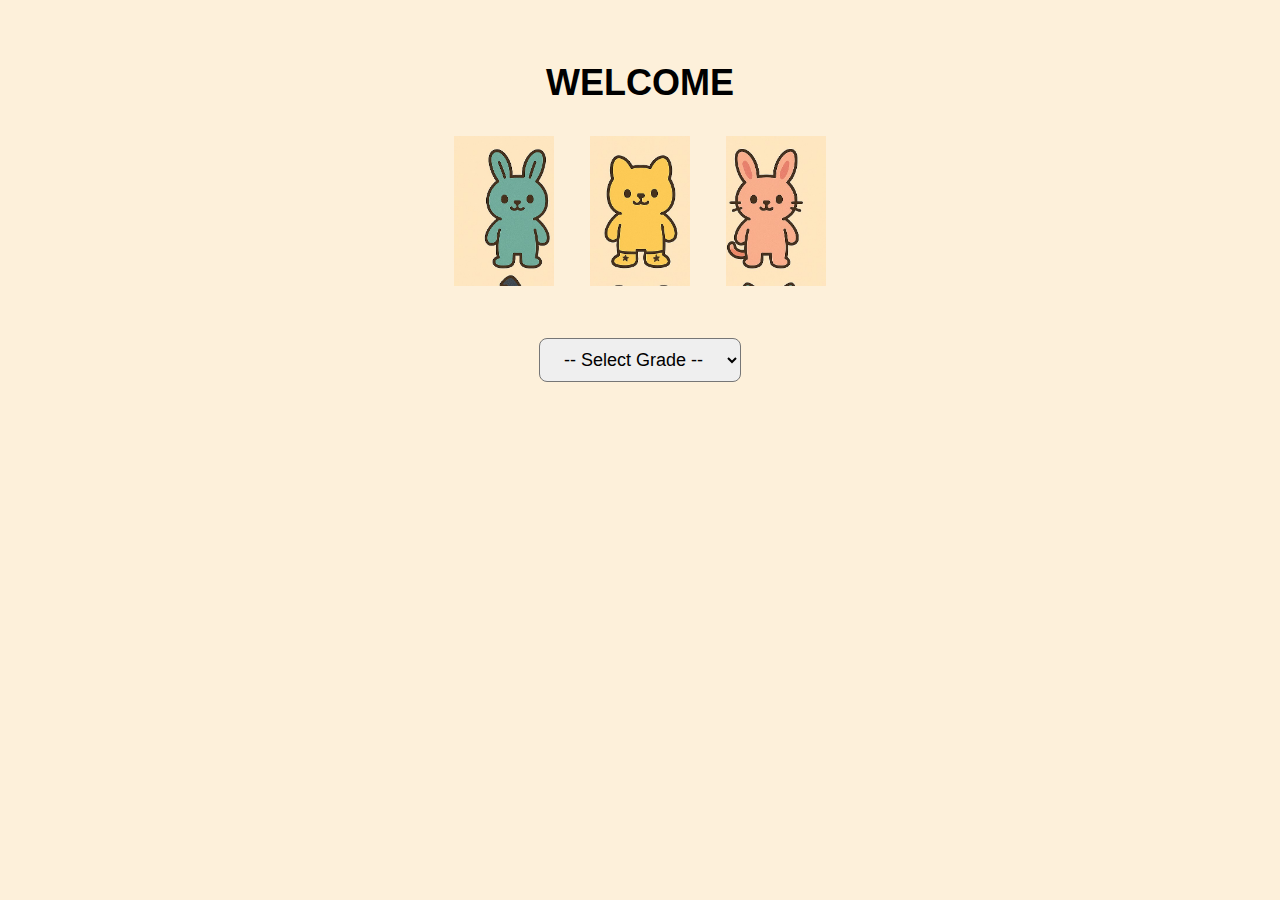
<file: index.html>
<!DOCTYPE html>
<html lang="en">
<head>
  <meta charset="UTF-8" />
  <meta name="viewport" content="width=device-width, initial-scale=1.0"/>
  <title>Math Magic - Welcome</title>
  <style>
    body { background: #fdf0da; font-family: sans-serif; text-align: center; padding: 30px; }
    h1 { font-size: 36px; }
    .avatar-row { display: flex; justify-content: center; gap: 20px; margin: 20px 0; }
    .avatar-option { border: 4px solid transparent; border-radius: 12px; padding: 4px; cursor: pointer; }
    .avatar-option.selected { border-color: #f47e60; }
    .avatar-option img { width: 100px; }
    select, button { margin-top: 20px; padding: 10px 20px; font-size: 18px; border-radius: 8px; }
    button { background: #f47e60; color: white; font-weight: bold; cursor: pointer; display: none; }
  </style>
</head>
<body>
  <h1>WELCOME</h1>
  <div class="avatar-row">
    <div class="avatar-option" data-avatar="mouse"><img src="avatar1.png"></div>
    <div class="avatar-option" data-avatar="cat"><img src="avatar2.png"></div>
    <div class="avatar-option" data-avatar="bear"><img src="avatar3.png"></div>
  </div>
  <select id="grade-select">
    <option value="">-- Select Grade --</option>
    <option value="K">K</option><option value="1">1</option><option value="2">2</option>
    <option value="3">3</option><option value="4">4</option><option value="5">5</option>
  </select><br>
  <button id="start-btn" onclick="window.location.href='map_index.html'">START</button>
  <script>
    let selected = false;
    document.querySelectorAll('.avatar-option').forEach(opt => {
      opt.onclick = () => {
        document.querySelectorAll('.avatar-option').forEach(o => o.classList.remove('selected'));
        opt.classList.add('selected');
        selected = true;
        checkReady();
      };
    });
    document.getElementById('grade-select').onchange = checkReady;
    function checkReady() {
      const grade = document.getElementById('grade-select').value;
      if (grade && selected) document.getElementById('start-btn').style.display = 'inline-block';
    }
  </script>
</body>
</html>
</file>
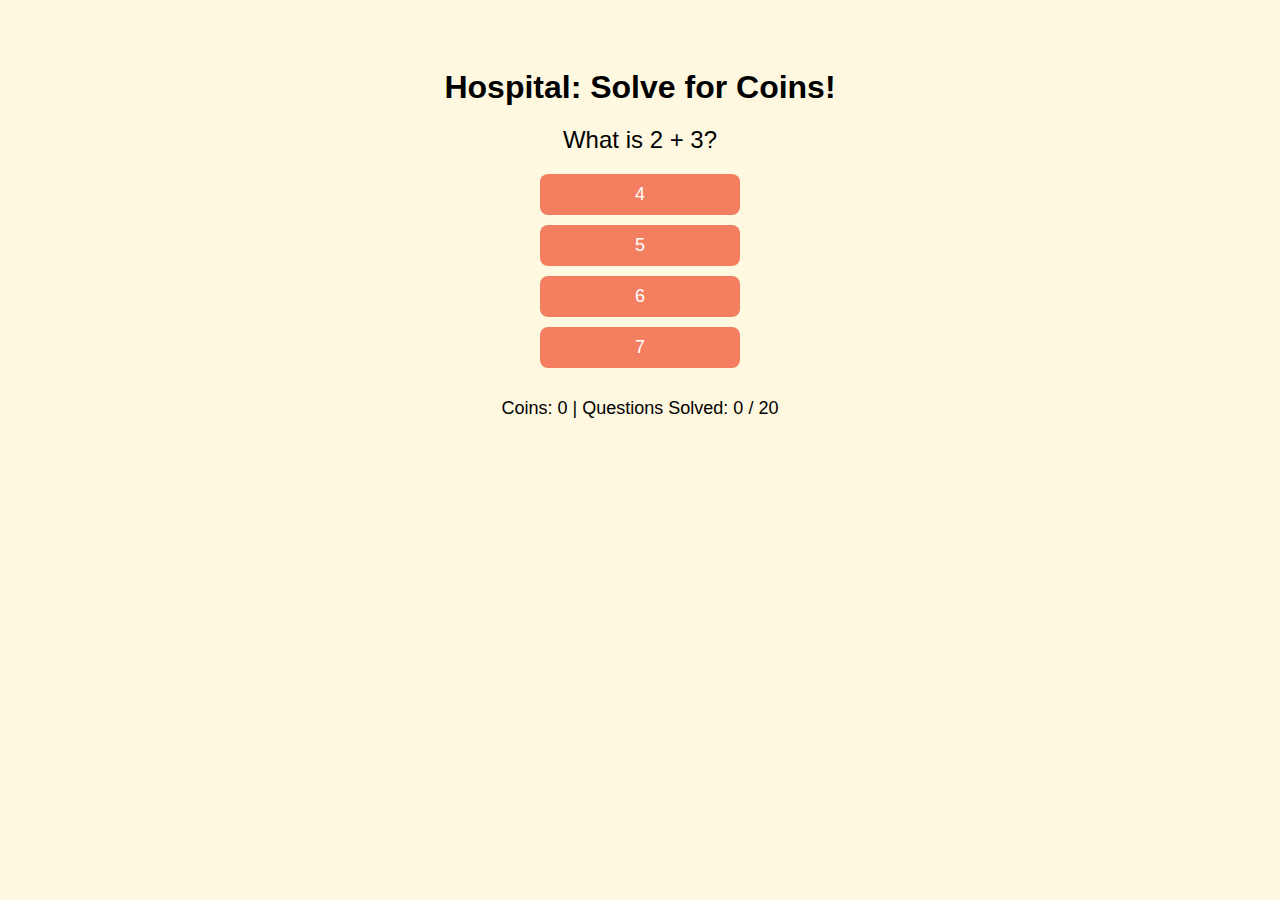
<file: hospital_index.html>
<!DOCTYPE html>
<html lang="en">
<head>
  <meta charset="UTF-8">
  <meta name="viewport" content="width=device-width, initial-scale=1.0">
  <title>Math Magic - Hospital</title>
  <style>
    body {
      font-family: sans-serif;
      background: #fff8e1;
      text-align: center;
      padding: 40px;
    }
    h1 {
      font-size: 32px;
      margin-bottom: 20px;
    }
    #question-box {
      font-size: 24px;
      margin: 20px;
    }
    .option {
      display: block;
      margin: 10px auto;
      padding: 10px 20px;
      font-size: 18px;
      background-color: #f47e60;
      color: white;
      border: none;
      border-radius: 8px;
      width: 200px;
      cursor: pointer;
    }
    #feedback {
      margin-top: 20px;
      font-size: 20px;
      font-weight: bold;
    }
    #coin-box {
      font-size: 18px;
      margin-top: 30px;
    }
  </style>
</head>
<body>
  <h1>Hospital: Solve for Coins!</h1>
  <div id="question-box">Loading...</div>
  <div id="options-box"></div>
  <div id="feedback"></div>
  <div id="coin-box">Coins: 0 | Questions Solved: 0 / 20</div>

  <script>
    const questions = [{"text": "What is 2 + 3?", "options": ["4", "5", "6", "7"], "answer": "5"}, {"text": "Which is even?", "options": ["1", "3", "6", "5"], "answer": "6"}];
    let index = 0;
    let coins = 0;

    function loadQuestion() {
      if (index >= questions.length) {
        document.getElementById("question-box").textContent = "You've completed the Hospital!";
        document.getElementById("options-box").innerHTML = "";
        document.getElementById("feedback").textContent = "Science Lab Unlocked!";
        return;
      }

      const q = questions[index];
      document.getElementById("question-box").textContent = q.text;
      const optionsBox = document.getElementById("options-box");
      optionsBox.innerHTML = "";
      q.options.forEach(opt => {
        const btn = document.createElement("button");
        btn.className = "option";
        btn.textContent = opt;
        btn.onclick = () => submitAnswer(opt);
        optionsBox.appendChild(btn);
      });
      document.getElementById("feedback").textContent = "";
    }

    function submitAnswer(selected) {
      const correct = questions[index].answer;
      if (selected === correct) {
        coins++;
        index++;
        document.getElementById("feedback").textContent = "Correct!";
      } else {
        document.getElementById("feedback").textContent = "Try again.";
        return;
      }
      document.getElementById("coin-box").textContent = `Coins: ${coins} | Questions Solved: ${index} / 20`;
      loadQuestion();
    }

    loadQuestion();
  </script>
</body>
</html>
</file>
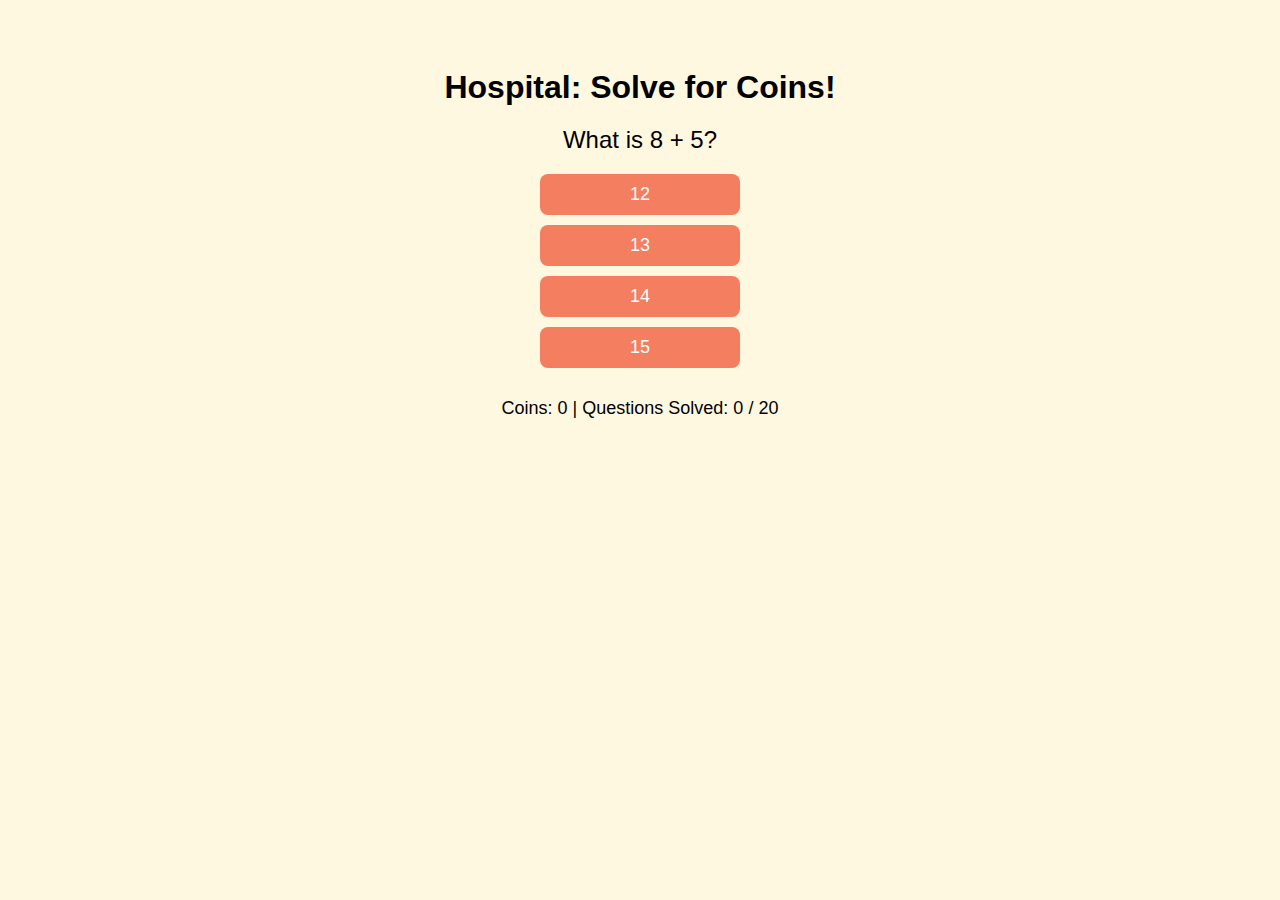
<file: hospital_index_dynamic.html>
<!DOCTYPE html>
<html lang="en">
<head>
  <meta charset="UTF-8" />
  <meta name="viewport" content="width=device-width, initial-scale=1.0" />
  <title>Math Magic - Hospital</title>
  <style>
    body {
      font-family: sans-serif;
      background: #fff8e1;
      text-align: center;
      padding: 40px;
    }
    h1 {
      font-size: 32px;
      margin-bottom: 20px;
    }
    #question-box {
      font-size: 24px;
      margin: 20px;
    }
    .option {
      display: block;
      margin: 10px auto;
      padding: 10px 20px;
      font-size: 18px;
      background-color: #f47e60;
      color: white;
      border: none;
      border-radius: 8px;
      width: 200px;
      cursor: pointer;
    }
    #feedback {
      margin-top: 20px;
      font-size: 20px;
      font-weight: bold;
    }
    #coin-box {
      font-size: 18px;
      margin-top: 30px;
    }
  </style>
  <script src="global.js"></script>
  <script src="questionLoader.js"></script>
</head>
<body>
  <h1>Hospital: Solve for Coins!</h1>
  <div id="question-box">Loading...</div>
  <div id="options-box"></div>
  <div id="feedback"></div>
  <div id="coin-box">Coins: 0 | Questions Solved: 0 / 20</div>

  <script>
    let index = 0;
    let coins = 0;
    let questions = [];

    function loadQuestion() {
      if (index >= 20) {
        document.getElementById("question-box").textContent = "You've completed the Hospital!";
        document.getElementById("options-box").innerHTML = "";
        document.getElementById("feedback").textContent = "Science Lab Unlocked!";
        markHospitalComplete();
        return;
      }

      const q = questions[index];
      document.getElementById("question-box").textContent = q.text;
      const optionsBox = document.getElementById("options-box");
      optionsBox.innerHTML = "";
      q.options.forEach(opt => {
        const btn = document.createElement("button");
        btn.className = "option";
        btn.textContent = opt;
        btn.onclick = () => submitAnswer(opt);
        optionsBox.appendChild(btn);
      });
      document.getElementById("feedback").textContent = "";
    }

    function submitAnswer(selected) {
      const correct = questions[index].answer;
      if (selected === correct) {
        coins++;
        index++;
        document.getElementById("feedback").textContent = "Correct!";
        addCoin();
      } else {
        document.getElementById("feedback").textContent = "Try again.";
        return;
      }
      document.getElementById("coin-box").textContent = `Coins: ${coins} | Questions Solved: ${index} / 20`;
      loadQuestion();
    }

    const grade = localStorage.getItem("mathMagicGrade") || "1";
    getQuestionSet({
      grade,
      land: 1,
      building: "hospital",
      callback: (loadedQuestions) => {
        questions = loadedQuestions;
        loadQuestion();
      }
    });
  </script>
</body>
</html>
</file>
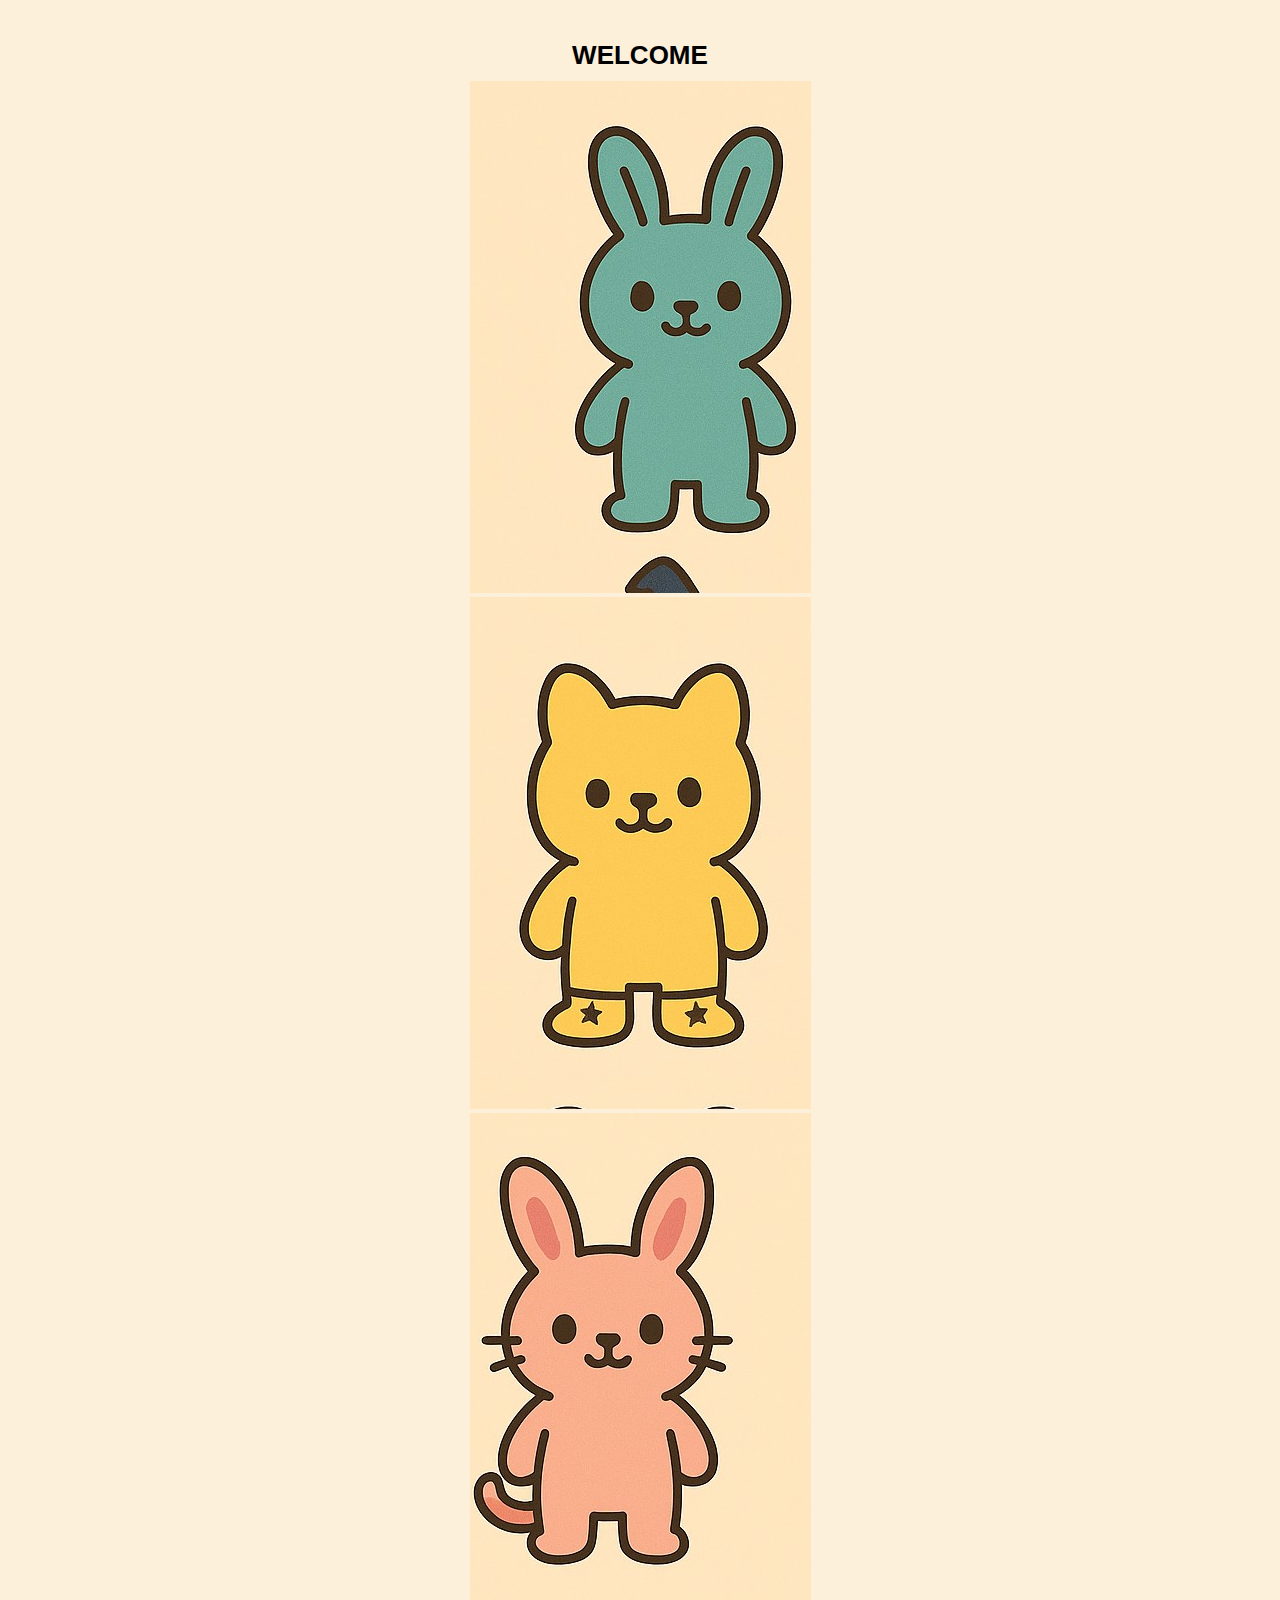
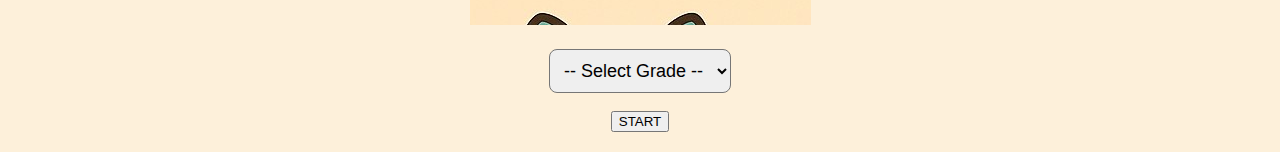
<file: index_fixed.html>
<!DOCTYPE html>
<html lang="en">
<head>
  <meta charset="UTF-8" />
  <meta name="viewport" content="width=device-width, initial-scale=1.0"/>
  <title>Math Magic - Welcome</title>
  <link rel="stylesheet" href="style.css" />
</head>
<body>
  <h1>WELCOME</h1>
  <div class="avatar-row">
    <div class="avatar-option" data-avatar="mouse"><img src="avatar1.png" /></div>
    <div class="avatar-option" data-avatar="cat"><img src="avatar2.png" /></div>
    <div class="avatar-option" data-avatar="bear"><img src="avatar3.png" /></div>
  </div>

  <select id="grade-select">
    <option value="">-- Select Grade --</option>
    <option value="0">K</option>
    <option value="1">1</option>
    <option value="2">2</option>
    <option value="3">3</option>
    <option value="4">4</option>
    <option value="5">5</option>
    <option value="6">6</option>
  </select><br>

  <button id="start-btn">START</button>

  <script>
    document.querySelectorAll('.avatar-option').forEach(opt => {
      opt.onclick = () => {
        document.querySelectorAll('.avatar-option').forEach(o => o.classList.remove('selected'));
        opt.classList.add('selected');
        localStorage.setItem('mathMagicAvatar', opt.getAttribute('data-avatar'));
        checkReady();
      };
    });

    document.getElementById('grade-select').onchange = () => {
      localStorage.setItem('mathMagicGrade', document.getElementById('grade-select').value);
      checkReady();
    };

    function checkReady() {
      const grade = localStorage.getItem('mathMagicGrade');
      const avatar = localStorage.getItem('mathMagicAvatar');
      if (grade && avatar) {
        document.getElementById('start-btn').style.display = 'inline-block';
      }
    }

    document.getElementById('start-btn').onclick = () => {
      window.location.href = 'map_index.html';
    };
  </script>
</body>
</html>
</file>
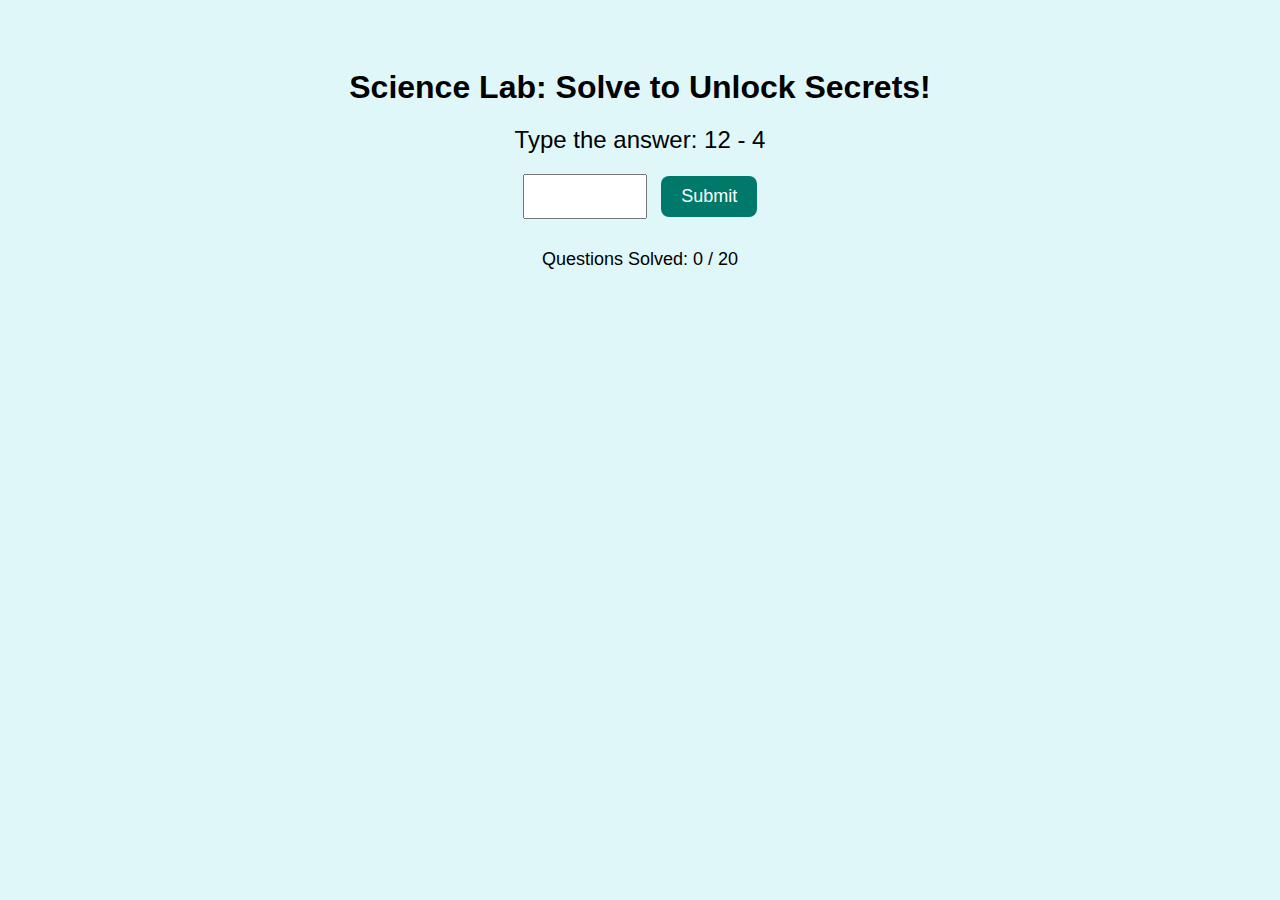
<file: lab_index.html>
<!DOCTYPE html>
<html lang="en">
<head>
  <meta charset="UTF-8" />
  <meta name="viewport" content="width=device-width, initial-scale=1.0" />
  <title>Math Magic - Science Lab</title>
  <style>
    body {
      font-family: sans-serif;
      background: #e0f7fa;
      text-align: center;
      padding: 40px;
    }
    h1 {
      font-size: 32px;
      margin-bottom: 20px;
    }
    #question-box {
      font-size: 24px;
      margin: 20px;
    }
    input {
      padding: 10px;
      font-size: 18px;
      width: 100px;
      text-align: center;
    }
    button {
      padding: 10px 20px;
      margin-left: 10px;
      font-size: 18px;
      background-color: #00796b;
      color: white;
      border: none;
      border-radius: 8px;
      cursor: pointer;
    }
    #feedback {
      margin-top: 20px;
      font-size: 20px;
      font-weight: bold;
    }
    #progress {
      font-size: 18px;
      margin-top: 30px;
    }
  </style>
  <script src="global.js"></script>
  <script src="questionLoader.js"></script>
</head>
<body>
  <h1>Science Lab: Solve to Unlock Secrets!</h1>
  <div id="question-box">Loading...</div>
  <input type="text" id="answer" />
  <button onclick="submitAnswer()">Submit</button>
  <div id="feedback"></div>
  <div id="progress">Questions Solved: 0 / 20</div>

  <script>
    let index = 0;
    let questions = [];

    function loadQuestion() {
      if (index >= 20) {
        document.getElementById("question-box").textContent = "You completed the Science Lab!";
        document.getElementById("answer").style.display = "none";
        document.querySelector("button").style.display = "none";
        document.getElementById("feedback").textContent = "Well done!";
        return;
      }
      const q = questions[index];
      document.getElementById("question-box").textContent = q.text;
      document.getElementById("answer").value = "";
      document.getElementById("feedback").textContent = "";
    }

    function submitAnswer() {
      const input = document.getElementById("answer").value.trim();
      const correct = questions[index].answer;
      if (input === correct) {
        index++;
        document.getElementById("feedback").textContent = "Correct!";
        addCoin();
      } else {
        document.getElementById("feedback").textContent = "Try again.";
        return;
      }
      document.getElementById("progress").textContent = `Questions Solved: ${index} / 20`;
      loadQuestion();
    }

    const grade = localStorage.getItem("mathMagicGrade") || "1";
    getQuestionSet({
      grade,
      land: 1,
      building: "lab",
      callback: (loadedQuestions) => {
        questions = loadedQuestions;
        loadQuestion();
      }
    });
  </script>
</body>
</html>
</file>
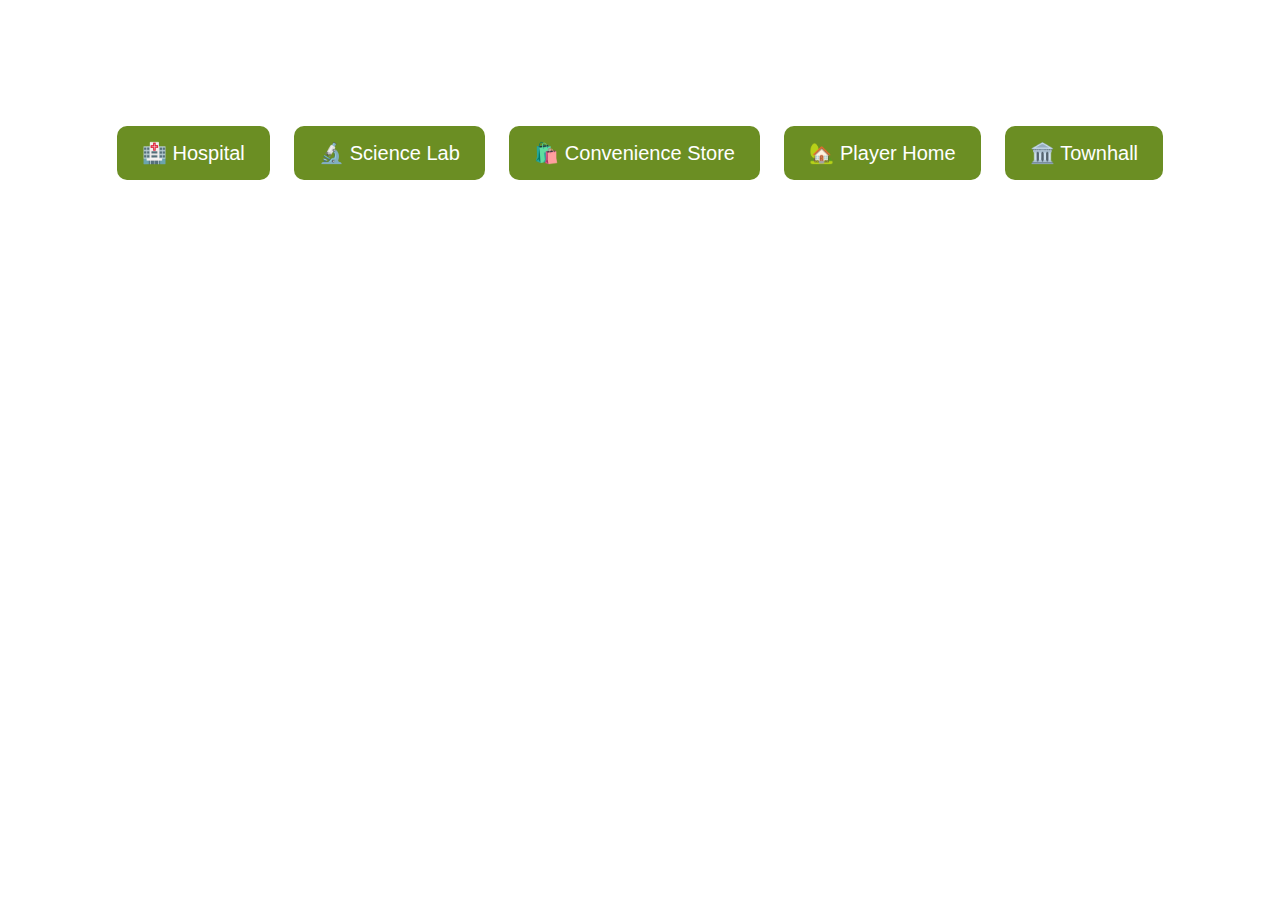
<file: map_map.html>
<!DOCTYPE html>
<html lang="en">
<head>
  <meta charset="UTF-8" />
  <meta name="viewport" content="width=device-width, initial-scale=1.0"/>
  <title>Math Magic World Map</title>
  <style>
    body {
      font-family: sans-serif;
      background: url('https://cdn.pixabay.com/photo/2020/01/06/03/53/forest-4744330_1280.jpg') no-repeat center center fixed;
      background-size: cover;
      text-align: center;
      padding: 30px;
    }
    h1 {
      font-size: 32px;
      margin-bottom: 20px;
      color: #fff;
    }
    .building {
      font-size: 20px;
      padding: 15px 25px;
      margin: 10px;
      border-radius: 10px;
      background-color: #6b8e23;
      color: white;
      border: none;
      cursor: pointer;
    }
  </style>
</head>
<body>
  <h1>Woodland Village</h1>
  <button class="building" onclick="enterBuilding('hospital')">🏥 Hospital</button>
  <button class="building" onclick="enterBuilding('lab')">🔬 Science Lab</button>
  <button class="building" onclick="enterBuilding('store')">🛍️ Convenience Store</button>
  <button class="building" onclick="enterBuilding('home')">🏡 Player Home</button>
  <button class="building" onclick="enterBuilding('townhall')">🏛️ Townhall</button>

  <script>
    function enterBuilding(building) {
      switch (building) {
        case "hospital":
          window.location.href = "hospital_index.html";
          break;
        case "lab":
          window.location.href = "lab_index.html";
          break;
        case "store":
          alert("Store not implemented yet!");
          break;
        case "home":
          alert("Home not implemented yet!");
          break;
        case "townhall":
          alert("Townhall not implemented yet!");
          break;
      }
    }
  </script>
</body>
</html>
</file>
<file: style.css>
body {
  font-family: sans-serif;
  background: #fdf0da;
  display: flex;
  flex-direction: column;
  align-items: center;
  justify-content: flex-start;
  padding: 20px;
  margin: 0;
}
h1 {
  font-size: 26px;
  margin: 20px 0 10px;
}
.carousel {
  display: flex;
  overflow: hidden;
  width: 300px;
  height: 300px;
  margin-bottom: 10px;
}
.carousel-track {
  display: flex;
  transition: transform 0.3s ease;
}
.avatar {
  min-width: 300px;
  height: 300px;
  display: flex;
  align-items: center;
  justify-content: center;
  background-color: #ffe;
  border-radius: 12px;
  margin: 0 5px;
}
.avatar img {
  max-width: 100%;
  max-height: 100%;
}
.controls {
  margin: 10px;
}
.btn {
  font-size: 24px;
  background: none;
  border: none;
  cursor: pointer;
}
select {
  padding: 10px;
  font-size: 18px;
  margin-top: 20px;
  border-radius: 8px;
}
.start-btn {
  display: none;
  background-color: #f47e60;
  color: white;
  padding: 10px 30px;
  border-radius: 12px;
  font-weight: bold;
  font-size: 18px;
  border: none;
  margin-top: 30px;
}
</file>
